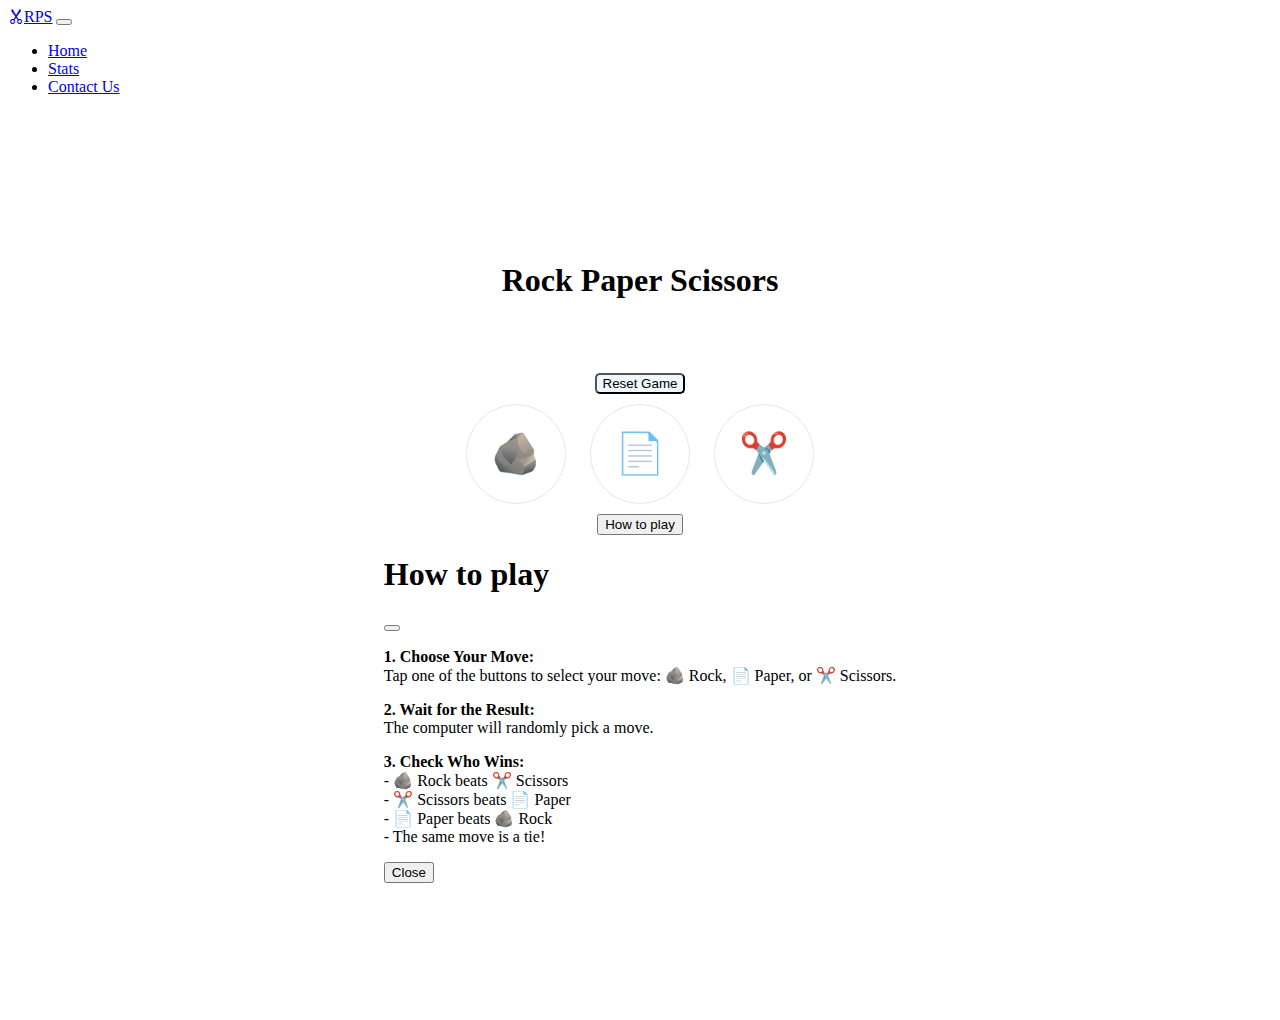
<file: index.html>
<!DOCTYPE html>
<html lang="en">
<head>
    <meta charset="UTF-8">
    <meta name="viewport" content="width=device-width, initial-scale=1.0">
    <title>Rock Paper Scissors</title>
    <script defer src="./js/app.js"></script>
    <link rel="stylesheet" href="css/style.css">
    <link href="https://cdn.jsdelivr.net/npm/bootstrap@5.3.7/dist/css/bootstrap.min.css" rel="stylesheet" integrity="sha384-LN+7fdVzj6u52u30Kp6M/trliBMCMKTyK833zpbD+pXdCLuTusPj697FH4R/5mcr" crossorigin="anonymous">
  </head>
</head>
<body>



<nav class="navbar navbar-expand-lg bg-body-tertiary">
  <div class="container-fluid">
    <a class="navbar-brand" href="index.html"><i class="bi bi-scissors"></i>RPS</a>
    <button class="navbar-toggler" type="button" data-bs-toggle="collapse" data-bs-target="#navbarSupportedContent" aria-controls="navbarSupportedContent" aria-expanded="false" aria-label="Toggle navigation">
      <span class="navbar-toggler-icon"></span>
    </button>
    <div class="collapse navbar-collapse" id="navbarSupportedContent">
      <ul class="navbar-nav me-auto mb-2 mb-lg-0">
        <li class="nav-item">
          <a class="nav-link" aria-current="page" href="index.html">Home</a>
        </li>
        <li class="nav-item">
          <a class="nav-link" href="stats.html">Stats</a>
        </li>
        <li class="nav-item">
          <a class="nav-link" href="contact.html">Contact Us</a>
        </li>
        </ul>
    </div>
  </div>
</nav>    





    <div class="container">

    <header>
    <h1>Rock Paper Scissors</h1>
    <p id="result-display"></p>
<button id="resetButton" class="btn">Reset Game</button>

    </header>

    <main>
        <button class="game-button" id="rock">🪨</button>
        <button class="game-button" id="paper">📄</button>
        <button class="game-button" id="scissors">✂️</button>
    </main>

    <!-- Button trigger modal -->
<button type="button" class="btn btn-primary" data-bs-toggle="modal" data-bs-target="#exampleModal">
  How to play
</button>

<!-- Modal -->
<div class="modal fade" id="exampleModal" tabindex="-1" aria-labelledby="exampleModalLabel" aria-hidden="true">
  <div class="modal-dialog">
    <div class="modal-content">
      <div class="modal-header">
        <h1 class="modal-title fs-5" id="exampleModalLabel">How to play</h1>
        <button type="button" class="btn-close" data-bs-dismiss="modal" aria-label="Close"></button>
      </div>
      <div class="modal-body">
         <p><strong>1. Choose Your Move:</strong><br>
     Tap one of the buttons to select your move: 🪨 Rock, 📄 Paper, or ✂️ Scissors.</p>
  <p><strong>2. Wait for the Result:</strong><br>
     The computer will randomly pick a move.</p>
  <p><strong>3. Check Who Wins:</strong><br>
     - 🪨 Rock beats ✂️ Scissors<br>
     - ✂️ Scissors beats 📄 Paper<br>
     - 📄 Paper beats 🪨 Rock<br>
     - The same move is a tie!</p>
      </div>
      <div class="modal-footer">
        <button type="button" class="btn btn-secondary" data-bs-dismiss="modal">Close</button>
      </div>
    </div>
  </div>
</div>

</div>
     <script src="https://cdn.jsdelivr.net/npm/bootstrap@5.3.7/dist/js/bootstrap.bundle.min.js" integrity="sha384-ndDqU0Gzau9qJ1lfW4pNLlhNTkCfHzAVBReH9diLvGRem5+R9g2FzA8ZGN954O5Q" crossorigin="anonymous"></script>
  </body>
</body>
</html>
</file>
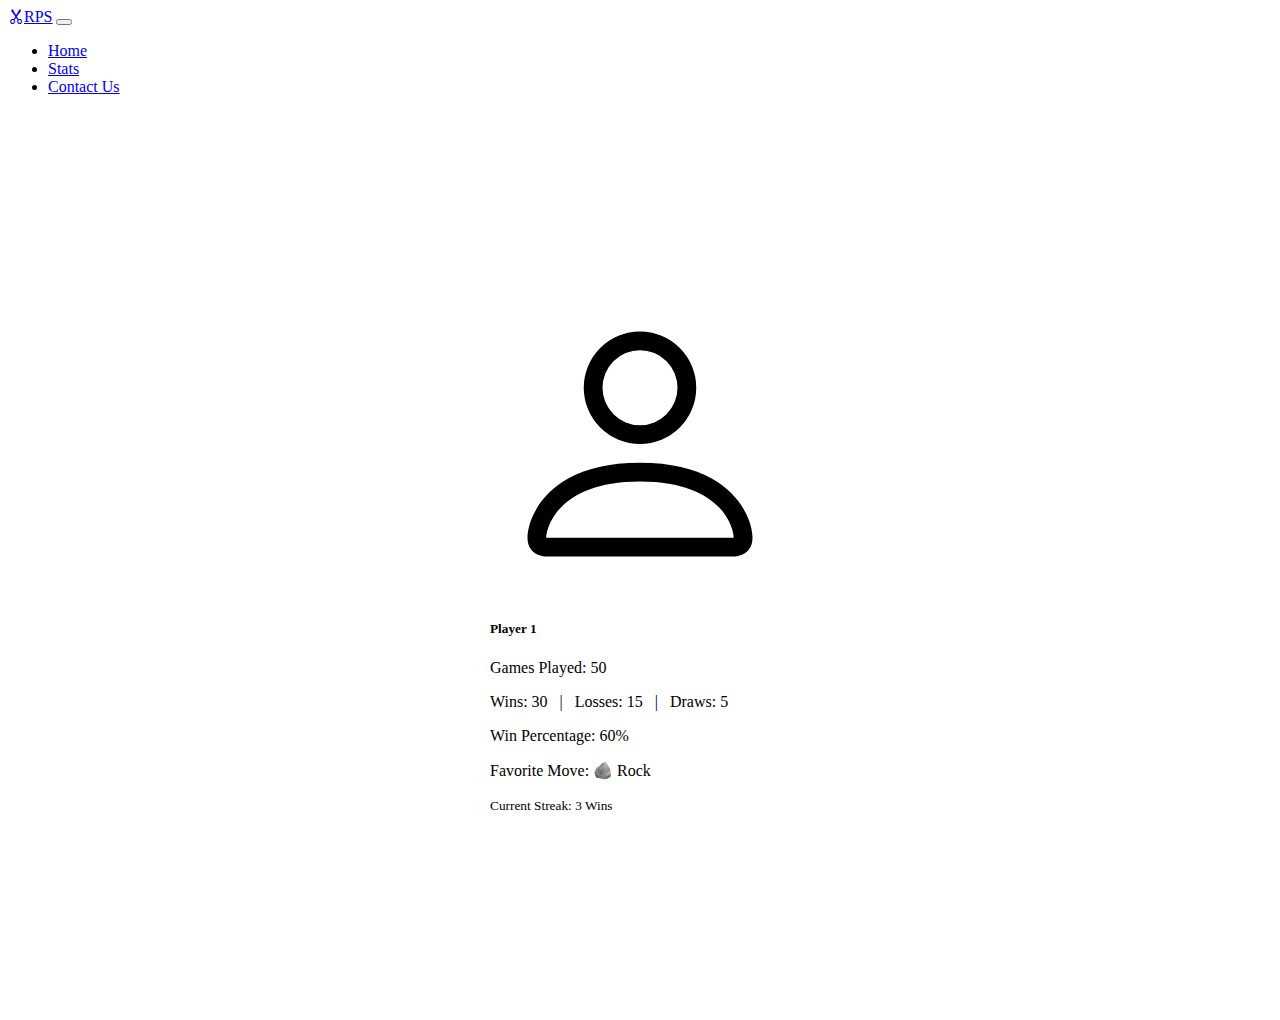
<file: stats.html>
<!DOCTYPE html>
<html lang="en">
<head>
    <meta charset="UTF-8">
    <meta name="viewport" content="width=device-width, initial-scale=1.0">
    <title>Stats</title>
    <script defer src="./js/app.js"></script>
    <link rel="stylesheet" href="css/style.css">
    <link href="https://cdn.jsdelivr.net/npm/bootstrap@5.3.7/dist/css/bootstrap.min.css" rel="stylesheet" integrity="sha384-LN+7fdVzj6u52u30Kp6M/trliBMCMKTyK833zpbD+pXdCLuTusPj697FH4R/5mcr" crossorigin="anonymous">
    <script defer src="https://cdn.jsdelivr.net/npm/bootstrap@5.3.7/dist/js/bootstrap.bundle.min.js" integrity="sha384-ndDqU0Gzau9qJ1lfW4pNLlhNTkCfHzAVBReH9diLvGRem5+R9g2FzA8ZGN954O5Q" crossorigin="anonymous"></script>
</head>
<body>
   
<nav class="navbar navbar-expand-lg bg-body-tertiary">
  <div class="container-fluid">
    <a class="navbar-brand" href="index.html"><i class="bi bi-scissors"></i>RPS</a>
    <button class="navbar-toggler" type="button" data-bs-toggle="collapse" data-bs-target="#navbarSupportedContent" aria-controls="navbarSupportedContent" aria-expanded="false" aria-label="Toggle navigation">
      <span class="navbar-toggler-icon"></span>
    </button>
    <div class="collapse navbar-collapse" id="navbarSupportedContent">
      <ul class="navbar-nav me-auto mb-2 mb-lg-0">
        <li class="nav-item">
          <a class="nav-link" aria-current="page" href="index.html">Home</a>
        </li>
        <li class="nav-item">
          <a class="nav-link" href="stats.html">Stats</a>
        </li>
        <li class="nav-item">
          <a class="nav-link" href="contact.html">Contact Us</a>
        </li>
        </ul>
    </div>
  </div>
</nav> 

<div class="container">


<div class="card mb-3" style="max-width: 540px;">
  <div class="row g-0">
    <div class="col-md-4">
      <svg xmlns="http://www.w3.org/2000/svg" width="auto" height="auto" fill="currentColor" class="bi bi-person" viewBox="0 0 16 16">
  <path d="M8 8a3 3 0 1 0 0-6 3 3 0 0 0 0 6m2-3a2 2 0 1 1-4 0 2 2 0 0 1 4 0m4 8c0 1-1 1-1 1H3s-1 0-1-1 1-4 6-4 6 3 6 4m-1-.004c-.001-.246-.154-.986-.832-1.664C11.516 10.68 10.289 10 8 10s-3.516.68-4.168 1.332c-.678.678-.83 1.418-.832 1.664z"/>
</svg>
    </div>
    <div class="col-md-8">
      <div class="card-body">
        <h5 class="card-title">Player 1</h5>
             <p>Games Played: 50</p>
          <p>Wins: 30 &nbsp; | &nbsp; Losses: 15 &nbsp; | &nbsp; Draws: 5</p>
          <p>Win Percentage: 60%</p>
          <p>Favorite Move: 🪨 Rock</p>
          <p class="card-text"><small class="text-body-secondary">Current Streak: 3 Wins</small></p>
      
      </div>
    </div>
  </div>
</div>




</div>



</body>
</html>
</file>
<file: css/style.css>
@import url("https://cdn.jsdelivr.net/npm/bootstrap-icons@1.13.1/font/bootstrap-icons.min.css");

.container {
    margin: 0;
    min-height: 100vh;
    display: flex;
    flex-direction: column;
    justify-content: center;
    align-items: center;
}

header {
    display: flex;
    flex-direction: column;
    align-items: center;
}

#result-display {
    min-height: 20px;
}

.game-button {
    margin: 10px;
    font-size: 40px;
    background-color: transparent;
    border: 1px solid rgba(0, 0, 0, .1);
    width: 100px;
    height: 100px;
    border-radius: 50%;
    
}

.game-button:hover {
    transition: 0.5s; 
    border: 1px solid rgba(0, 0, 0, .5);
    cursor: pointer;
}

#resetButton {
    border-radius: 5px;
    background-color: aliceblue;
}

#resetButton:hover {
    cursor: pointer;
    background-color: red;
    color: aliceblue;
    transition: 0.5s;
}
</file>
